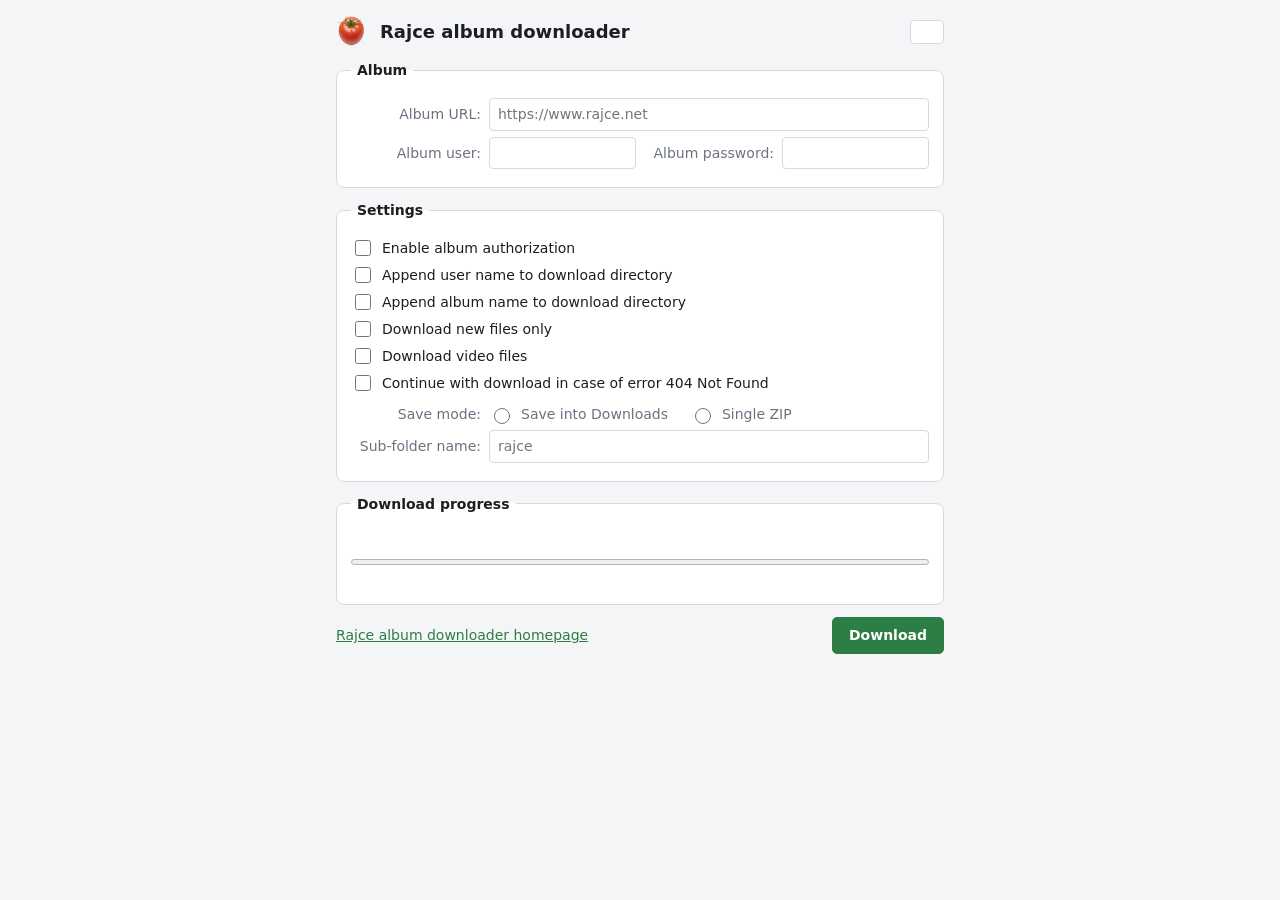
<file: app-web/ui/panel.html>
<!DOCTYPE html>
<html lang="cs">
  <head>
    <meta charset="UTF-8" />
    <meta name="viewport" content="width=device-width, initial-scale=1.0" />
    <title>Rajce album downloader</title>
    <link rel="stylesheet" href="panel.css" />
  </head>
  <body>
    <main class="app">
      <header class="app__header">
        <img src="../icons/icon48.png" alt="" class="app__logo" />
        <h1 id="appTitle" class="app__title">Rajce album downloader</h1>
        <button id="langBtn" class="lang" type="button" title="Switch language"></button>
      </header>

      <fieldset class="box">
        <legend id="lblAlbum">Album</legend>

        <div class="row">
          <label id="lblAlbumUrl" for="albumUrl">Album URL:</label>
          <input id="albumUrl" type="url" list="albumUrlList" placeholder="https://www.rajce.net" />
          <datalist id="albumUrlList"></datalist>
        </div>

        <div class="row row--auth">
          <label id="lblAlbumUser" for="albumUser">Album user:</label>
          <input id="albumUser" type="text" autocomplete="username" />
          <label id="lblAlbumPass" for="albumPass">Album password:</label>
          <input id="albumPass" type="password" autocomplete="current-password" />
        </div>
      </fieldset>

      <fieldset class="box">
        <legend id="lblSettings">Settings</legend>

        <label class="opt"><input id="enableAuth" type="checkbox" /> <span id="lblEnableAuth">Enable album authorization</span></label>
        <label class="opt"><input id="appendUserName" type="checkbox" /> <span id="lblAppendUser">Append user name to download directory</span></label>
        <label class="opt"><input id="appendAlbumName" type="checkbox" /> <span id="lblAppendAlbum">Append album name to download directory</span></label>
        <label class="opt"><input id="downloadNewOnly" type="checkbox" /> <span id="lblNewOnly">Download new files only</span></label>
        <label class="opt"><input id="downloadVideo" type="checkbox" /> <span id="lblVideo">Download video files</span></label>
        <label class="opt"><input id="downloadContinue" type="checkbox" /> <span id="lblContinue">Continue with download in case of error 404 Not Found</span></label>

        <div class="row row--save">
          <span id="lblSaveMode" class="row__label">Save mode:</span>
          <label class="opt opt--inline"><input type="radio" name="saveMode" value="downloads" /> <span id="lblSaveDownloads">Save into Downloads</span></label>
          <label class="opt opt--inline"><input type="radio" name="saveMode" value="zip" /> <span id="lblSaveZip">Single ZIP</span></label>
        </div>

        <div class="row">
          <label id="lblSubfolder" for="subfolder">Sub-folder name:</label>
          <input id="subfolder" type="text" placeholder="rajce" />
        </div>
        <p id="subfolderHint" class="hint"></p>
      </fieldset>

      <fieldset class="box box--progress">
        <legend id="lblProgress">Download progress</legend>
        <div id="statusText" class="status"></div>
        <progress id="fileProgress" max="1" value="0"></progress>
        <div id="fileName" class="filename"></div>
      </fieldset>

      <footer class="app__footer">
        <a id="homepage" href="https://github.com/CoolmanCZ/rajce" target="_blank" rel="noopener">Rajce album downloader homepage</a>
        <span class="spacer"></span>
        <button id="abortBtn" type="button" class="btn btn--secondary" hidden>Abort</button>
        <button id="downloadBtn" type="button" class="btn btn--primary">Download</button>
      </footer>
    </main>

    <script type="module" src="panel.js"></script>
  </body>
</html>
</file>
<file: app-web/ui/panel.css>
:root {
  --bg: #f4f5f7;
  --panel: #ffffff;
  --border: #d6d9de;
  --text: #1c1e21;
  --muted: #6b7280;
  --accent: #2d7d46;
  --accent-hover: #266a3b;
  --danger: #b23b3b;
}

* {
  box-sizing: border-box;
}

body {
  margin: 0;
  background: var(--bg);
  color: var(--text);
  font: 14px/1.45 "Segoe UI", Roboto, system-ui, sans-serif;
}

.app {
  max-width: 640px;
  margin: 0 auto;
  padding: 16px;
  display: flex;
  flex-direction: column;
  gap: 12px;
}

.app__header {
  display: flex;
  align-items: center;
  gap: 12px;
}

.app__logo {
  width: 32px;
  height: 32px;
}

.app__title {
  font-size: 18px;
  margin: 0;
  flex: 1;
}

.lang {
  width: 34px;
  height: 24px;
  border: 1px solid var(--border);
  border-radius: 4px;
  background: var(--panel);
  cursor: pointer;
  font-size: 16px;
  line-height: 1;
}

.box {
  background: var(--panel);
  border: 1px solid var(--border);
  border-radius: 8px;
  padding: 12px 14px;
  margin: 0;
}

.box legend {
  font-weight: 600;
  padding: 0 6px;
}

.row {
  display: flex;
  align-items: center;
  gap: 8px;
  margin: 6px 0;
  flex-wrap: wrap;
}

.row > label,
.row__label {
  min-width: 130px;
  text-align: right;
  color: var(--muted);
}

.row input[type="text"],
.row input[type="url"],
.row input[type="password"] {
  flex: 1;
  min-width: 140px;
  padding: 5px 8px;
  border: 1px solid var(--border);
  border-radius: 4px;
  font: inherit;
}

.row--auth label {
  min-width: 130px;
}

.opt {
  display: flex;
  align-items: center;
  gap: 8px;
  margin: 5px 0;
  cursor: pointer;
}

.opt--inline {
  display: inline-flex;
  margin: 0 14px 0 0;
}

.opt input {
  width: 16px;
  height: 16px;
}

.row--save {
  margin-top: 10px;
}

.hint {
  margin: 4px 0 0 138px;
  color: var(--muted);
  font-size: 12px;
}

.box--progress progress {
  width: 100%;
  height: 12px;
}

.status {
  color: var(--muted);
  margin-bottom: 6px;
  min-height: 18px;
}

.filename {
  margin-top: 6px;
  font-size: 12px;
  color: var(--muted);
  min-height: 16px;
  word-break: break-all;
}

.app__footer {
  display: flex;
  align-items: center;
  gap: 10px;
}

.app__footer .spacer {
  flex: 1;
}

.btn {
  padding: 7px 16px;
  border: 1px solid var(--border);
  border-radius: 5px;
  cursor: pointer;
  font: inherit;
  background: var(--panel);
}

.btn--primary {
  background: var(--accent);
  border-color: var(--accent);
  color: #fff;
  font-weight: 600;
}

.btn--primary:hover {
  background: var(--accent-hover);
}

.btn--secondary {
  color: var(--danger);
  border-color: var(--danger);
}

.btn:disabled {
  opacity: 0.55;
  cursor: not-allowed;
}

a {
  color: var(--accent);
}

[disabled],
.is-disabled {
  opacity: 0.6;
}
</file>
